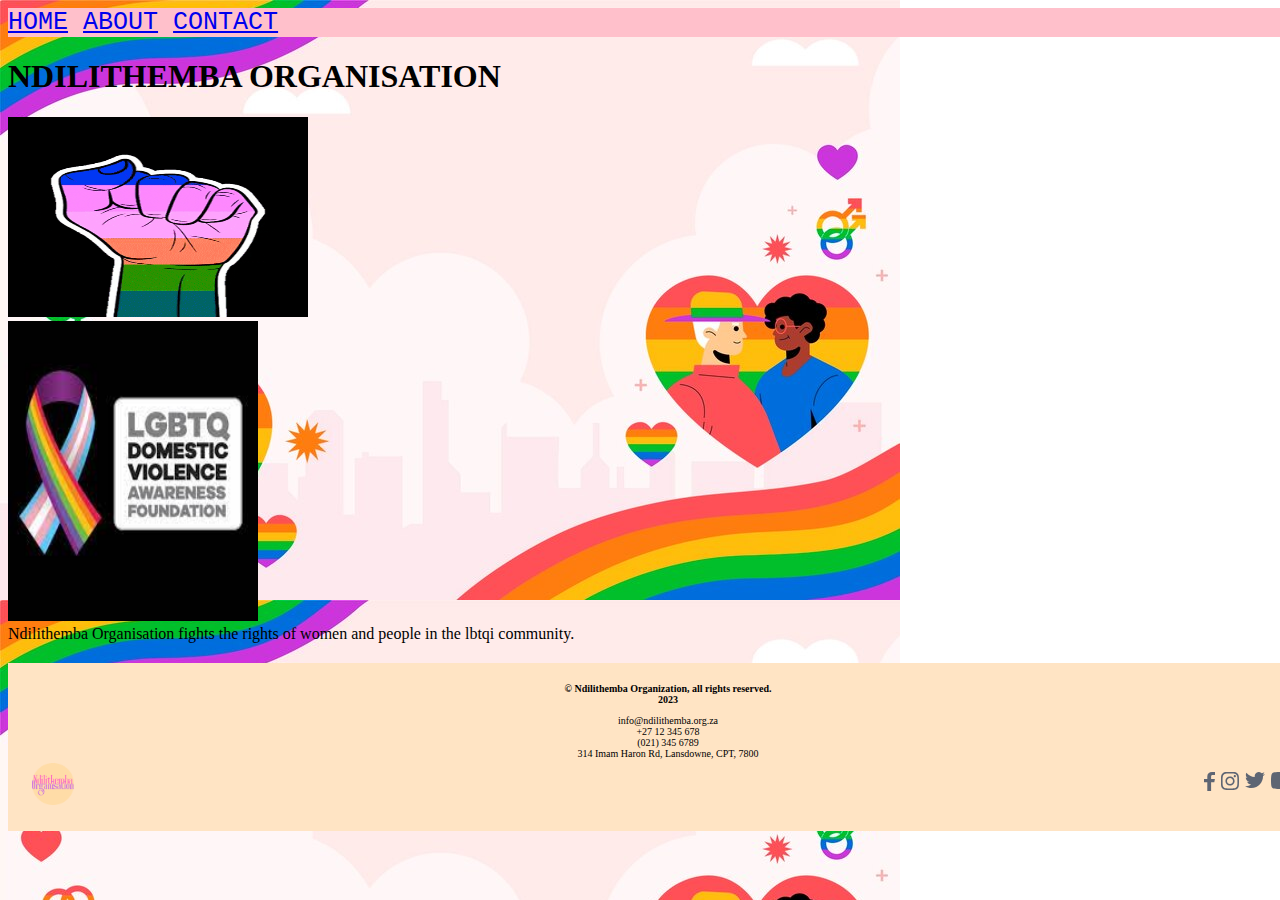
<file: index.html>
<!DOCTYPE html>
<html lang="en">
<head>
    <meta charset="UTF-8">
    <meta http-equiv="X-UA-Compatible" content="IE=edge">
    <meta name="viewport" content="width=device-width, initial-scale=1.0">
    <link rel="stylesheet" href="./style.css">
    <title>Ndilithemba Org</title>
    <link rel="icon" type="image/x-icon" href="./img/org_logo-removebg-preview.png">
</head>
<body>
        <div class="navbar">
            <a href="#" button class="custom-btn btn-1">HOME</a>
            <a href="#" button class="custom-btn btn-2">ABOUT</a>
            <a href="./contact-form/contact.html"" button class="custom-btn btn-3">CONTACT</a>
        </div>

        <div class="">
            <div class="grid-item">
                <h1>NDILITHEMBA ORGANISATION</h1>
                <img src="./img/pridehand.gif" alt="banner-img" class="banner-img">
                
            </div>
            </div>
            <div class="">
            <img src="./img/ribbion..jpg" alt="" class="img-1"></div>
            <div>Ndilithemba Organisation fights the rights of women and people in the lbtqi community.<br clear=left/></div>

            <a href=""></a>

            </div>

            <section class="footer">
                <footer>
                    <div>
                        <strong>
                            &copy Ndilithemba Organization, all rights reserved. <br>
                            2023 <br>
                        </strong>
            
                        <div class="footerDetail">
                            <a href="mailto: fake@email.com">info@ndilithemba.org.za</a><br>
                            <a href="tel: 0123456789">+27 12 345 678</a><br>
                            <a href="tel: 0123456789">(021) 345 6789</a><br>
                            314 Imam Haron Rd, Lansdowne, CPT, 7800
                        </div>
                    </div>
                    
                    <div class="logo">
                        <img src="./img/org_logo-removebg-preview.png" alt="ndilithemba org">
                    </div>
            
                    <div class="icons">
                        <a href="#"><img src="./img/facebook.svg" alt="facebook"></a>
                        <a href="#"><img src="./img/instagram.svg" alt="instagram"></a>
                        <a href="#"><img src="./img/twitter.svg" alt="twitter"></a>
                        <a href="#"><img src="./img/youtube.svg" alt="youtube"></a>
                    </div>
                </footer>
            </section>        
        </body>
</html>
</file>
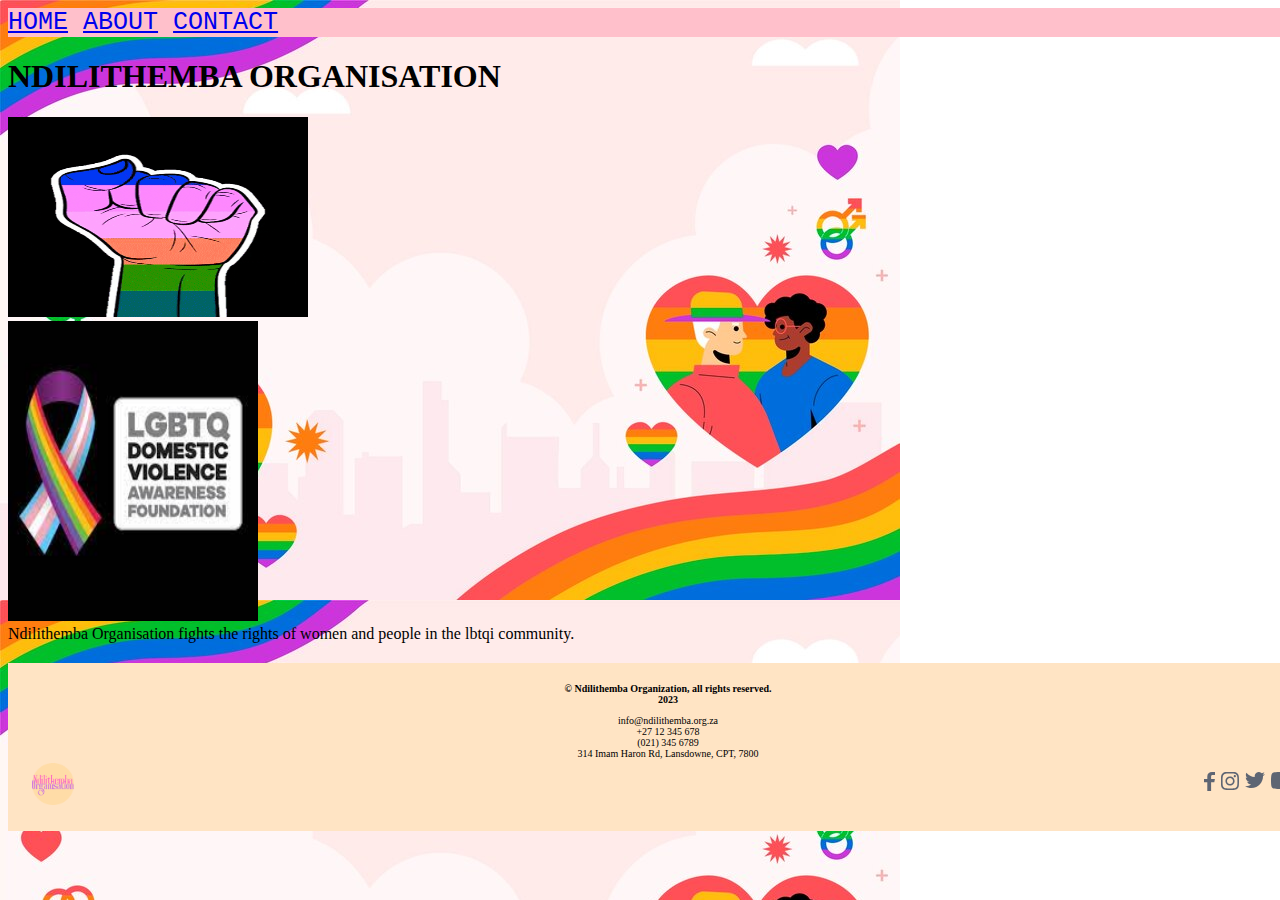
<file: home/index.html>
<!DOCTYPE html>
<html lang="en">
<head>
    <meta charset="UTF-8">
    <meta http-equiv="X-UA-Compatible" content="IE=edge">
    <meta name="viewport" content="width=device-width, initial-scale=1.0">
    <link rel="stylesheet" href="./style.css">
    <title>Ndilithemba Org</title>
    <link rel="icon" type="image/x-icon" href="../img/org_logo-removebg-preview.png">
</head>
<body>
        <div class="navbar">
            <a href="#" button class="custom-btn btn-1">HOME</a>
            <a href="#" button class="custom-btn btn-2">ABOUT</a>
            <a href="../contact-form/contact.html"" button class="custom-btn btn-3">CONTACT</a>
        </div>

        <div class="">
            <div class="grid-item">
                <h1>NDILITHEMBA ORGANISATION</h1>
                <img src="../img/pridehand.gif" alt="banner-img" class="banner-img">
                
            </div>
            </div>
            <div class="">
            <img src="../img/ribbion..jpg" alt="" class="img-1"></div>
            <div>Ndilithemba Organisation fights the rights of women and people in the lbtqi community.<br clear=left/></div>

            <a href=""></a>

            </div>

            <section class="footer">
                <footer>
                    <div>
                        <strong>
                            &copy Ndilithemba Organization, all rights reserved. <br>
                            2023 <br>
                        </strong>
            
                        <div class="footerDetail">
                            <a href="mailto: fake@email.com">info@ndilithemba.org.za</a><br>
                            <a href="tel: 0123456789">+27 12 345 678</a><br>
                            <a href="tel: 0123456789">(021) 345 6789</a><br>
                            314 Imam Haron Rd, Lansdowne, CPT, 7800
                        </div>
                    </div>
                    
                    <div class="logo">
                        <img src="../img/org_logo-removebg-preview.png" alt="ndilithemba org">
                    </div>
            
                    <div class="icons">
                        <a href="#"><img src="../img/facebook.svg" alt="facebook"></a>
                        <a href="#"><img src="../img/instagram.svg" alt="instagram"></a>
                        <a href="#"><img src="../img/twitter.svg" alt="twitter"></a>
                        <a href="#"><img src="../img/youtube.svg" alt="youtube"></a>
                    </div>
                </footer>
            </section>        
        </body>
</html>
</file>
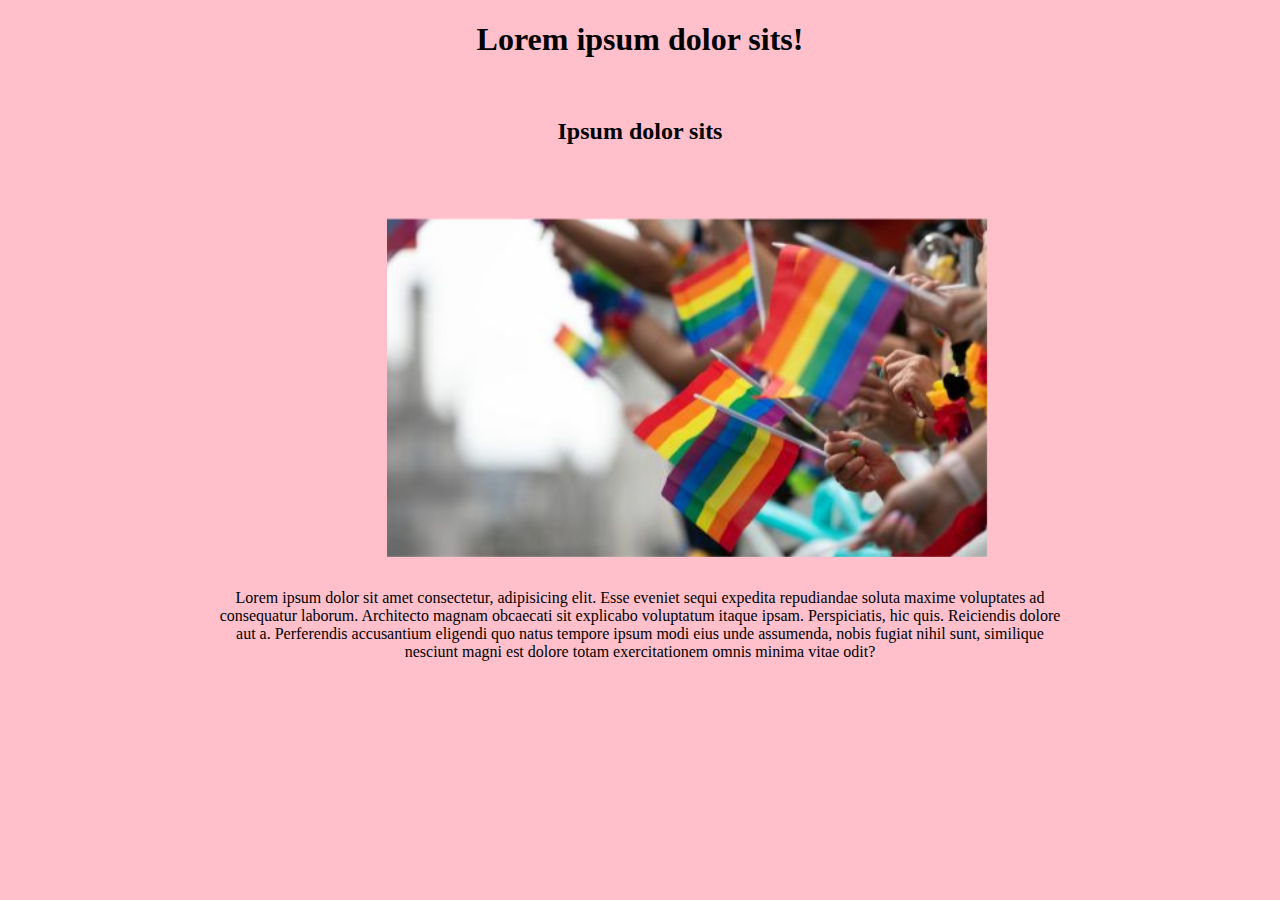
<file: assets/about.html>
<!DOCTYPE html>
<html lang="en">
  <head>
    <meta charset="UTF-8" />
    <meta http-equiv="X-UA-Compatible" content="IE=edge" />
    <meta name="viewport" content="width=device-width, initial-scale=1.0" />
    <link rel="stylesheet" href="./css/style.css" />
    <link rel="preconnect" href="https://fonts.googleapis.com">
    <link rel="preconnect" href="https://fonts.gstatic.com" crossorigin>
    <link href="https://fonts.googleapis.com/css2?family=Sigmar&display=swap" rel="stylesheet">
    <title>Document</title>
  </head>
  <body>
    <div class="heading">
        <h1>Lorem ipsum dolor sits!</h1>
        <br>
        <h2>Ipsum dolor sits</h2>
    </div>
    
    <br /><br /><br />
    <div class="container">
      <div class="f-card">
        <div class="f-card-inside">
          <div class="f-card-front">
            <img src="./images/LGBT_Intro.jpg" alt="LGBT_Intro" width="600px" />
          </div>
          <div class="f-card-back">
            <h1>Lorem ipsum dolor sit amet.</h1>
            <p>
              Lorem ipsum dolor sit amet consectetur adipisicing elit.Lorem
              ipsum dolor sit amet consectetur adipisicing elit.
            </p>
            <p>
              Lorem ipsum dolor sit amet consectetur adipisicing elit.Lorem
              ipsum dolor sit amet consectetur adipisicing elit.
            </p>
            <p>
              Lorem ipsum dolor sit amet consectetur adipisicing elit.Lorem
              ipsum dolor sit amet consectetur adipisicing elit.
            </p>
          </div>
        </div>
      </div>
    </div>
<br><br><br>
<div class="paragraph">
    <p>Lorem ipsum dolor sit amet consectetur, adipisicing elit. Esse eveniet sequi expedita repudiandae soluta maxime voluptates ad consequatur laborum. Architecto magnam obcaecati sit explicabo voluptatum itaque ipsam. Perspiciatis, hic quis.
    Reiciendis dolore aut a. Perferendis accusantium eligendi quo natus tempore ipsum modi eius unde assumenda, nobis fugiat nihil sunt, similique nesciunt magni est dolore totam exercitationem omnis minima vitae odit?</p>
    
</div>
   

</html>
</file>
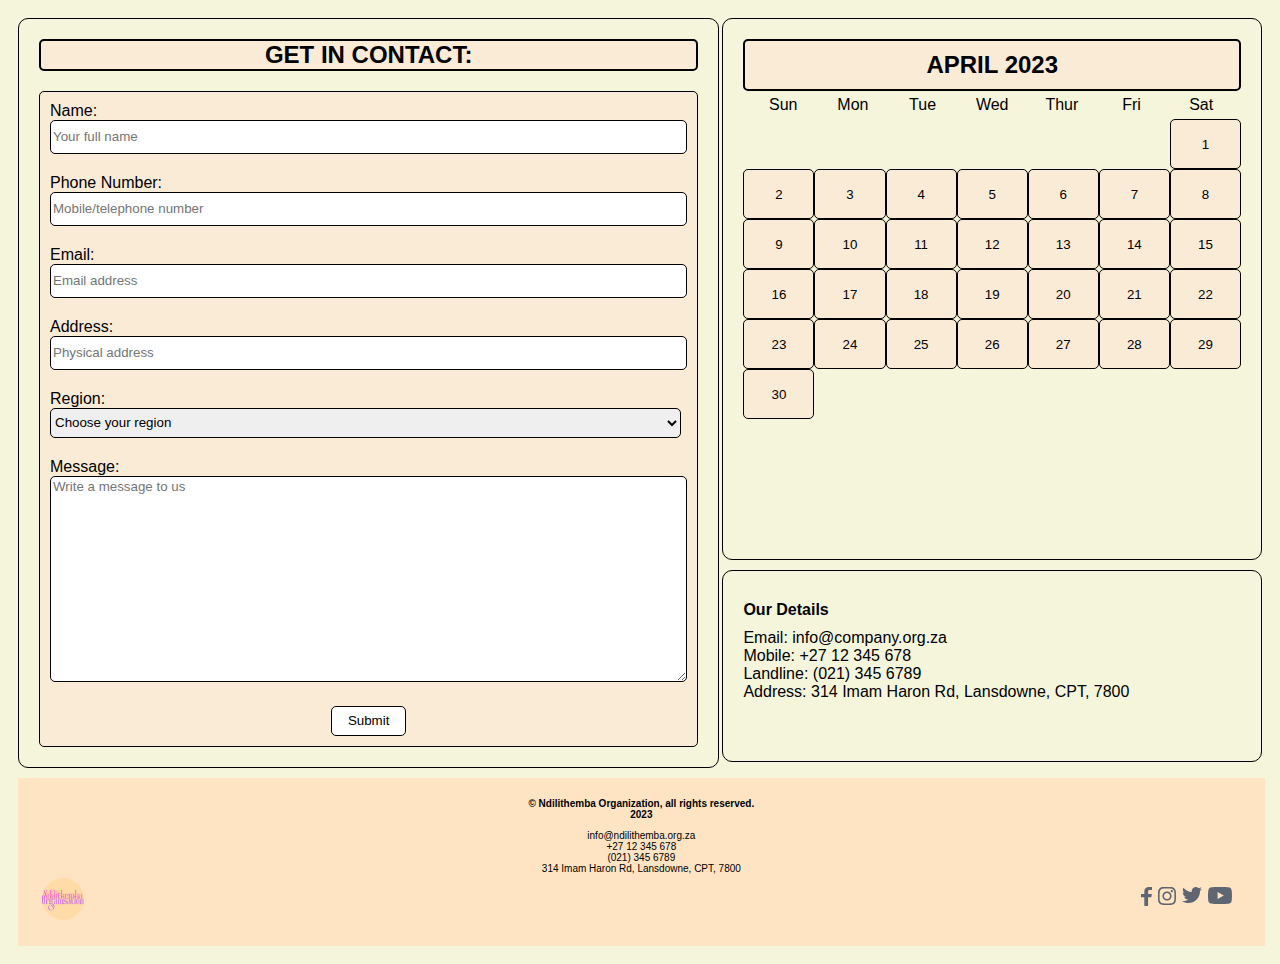
<file: contact-form/contact.html>
<!DOCTYPE html>
<html lang="en">
<head>
    <meta charset="UTF-8">
    <meta http-equiv="X-UA-Compatible" content="IE=edge">
    <meta name="viewport" content="width=device-width, initial-scale=1.0">
    <title>Contact Us</title>
    <link rel="icon" type="image/x-icon" href="../img/org_logo-removebg-preview.png">
    <link rel="stylesheet" href="./contactStyle.css">
</head>
<body>
    <section class="contactForm">
        <h2>Get In Contact:</h2>

        <form action="https://formspree.io/f/mdovyjge" method="POST">

            <div>
                <label for="name">
                    Name:
                    <input type="text" name="fullName" placeholder="Your full name">
                </label>
            </div>

            <div>
                <label for="contactNum">
                    Phone Number:
                    <input type="tel" name="contactNum" placeholder="Mobile/telephone number">
                </label>
            </div>

            <div>
                <label for="email">
                    Email:
                    <input type="email" name="email" placeholder="Email address">
                </label>
            </div>

            <div>
                <label for="address">
                    Address:
                    <input type="text" name="address" placeholder="Physical address">
                </label>
            </div>

            <div>
                <label for="region">
                    Region:
                    <select name="region" id="region">
                        <option value="" disabled selected hidden>Choose your region</option>
                        <option value="">Eastern Cape</option>
                        <option value="">Free State</option>
                        <option value="">Gauteng</option>
                        <option value="">KwaZulu-Natal</option>
                        <option value="">Limpopo</option>
                        <option value="">Mpumalanga</option>
                        <option value="">Northern Cape</option>
                        <option value="">North West</option>
                        <option value="">Western Cape</option>
                    </select>
                </label>
            </div>

            <div>
                <label>
                    Message:
                    <textarea name="message" placeholder="Write a message to us"></textarea>
                </label>
            </div>

            <div>
               <button type="submit">Submit</button> 
            </div>            
        </form>
    </section>

    <section class="calendar">
        <div class="month">
            <h2>April 2023</h2>
        </div>

        <div class="day-of-week">
            <div>Sun</div>
            <div>Mon</div>
            <div>Tue</div>
            <div>Wed</div>
            <div>Thur</div>
            <div>Fri</div>
            <div>Sat</div>
        </div>

        <div class="grid-date">
            <button> <time datetime="2023-04-01">1</time> </button>
            <button> <time datetime="2023-04-02">2</time> </button>
            <button> <time datetime="2023-04-03">3</time> </button>
            <button> <time datetime="2023-04-04">4</time> </button>
            <button> <time datetime="2023-04-05">5</time> </button>
            <button> <time datetime="2023-04-06">6</time> </button>
            <button> <time datetime="2023-04-07">7</time> </button>
            <button> <time datetime="2023-04-08">8</time> </button>
            <button> <time datetime="2023-04-09">9</time> </button>
            <button> <time datetime="2023-04-10">10</time> </button>
            <button> <time datetime="2023-04-11">11</time> </button>
            <button> <time datetime="2023-04-12">12</time> </button>
            <button> <time datetime="2023-04-13">13</time> </button>
            <button> <time datetime="2023-04-14">14</time> </button>
            <button> <time datetime="2023-04-15">15</time> </button>
            <button> <time datetime="2023-04-16">16</time> </button>
            <button> <time datetime="2023-04-17">17</time> </button>
            <button> <time datetime="2023-04-18">18</time> </button>
            <button> <time datetime="2023-04-19">19</time> </button>
            <button> <time datetime="2023-04-20">20</time> </button>
            <button> <time datetime="2023-04-21">21</time> </button>
            <button> <time datetime="2023-04-22">22</time> </button>
            <button> <time datetime="2023-04-23">23</time> </button>
            <button> <time datetime="2023-04-24">24</time> </button>
            <button> <time datetime="2023-04-25">25</time> </button>
            <button> <time datetime="2023-04-26">26</time> </button>
            <button> <time datetime="2023-04-27">27</time> </button>
            <button> <time datetime="2023-04-28">28</time> </button>
            <button> <time datetime="2023-04-29">29</time> </button>
            <button> <time datetime="2023-04-30">30</time> </button>
        </div>
    </section>

    <section class="details">
        <div>
            <h4>Our Details</h4>

            Email: <a href="mailto: fake@email.com">info@company.org.za</a><br>
            Mobile: <a href="tel: 0123456789">+27 12 345 678</a><br>
            Landline: <a href="tel: 0123456789">(021) 345 6789</a><br>
            Address: 314 Imam Haron Rd, Lansdowne, CPT, 7800
        </div>
    </section>

    <section class="footer">
        <footer>
            <div>
                <strong>
                    &copy Ndilithemba Organization, all rights reserved. <br>
                    2023 <br>
                </strong>
    
                <div class="footerDetail">
                    <a href="mailto: fake@email.com">info@ndilithemba.org.za</a><br>
                    <a href="tel: 0123456789">+27 12 345 678</a><br>
                    <a href="tel: 0123456789">(021) 345 6789</a><br>
                    314 Imam Haron Rd, Lansdowne, CPT, 7800
                </div>
            </div>
            
            <div class="logo">
                <img src="../img/org_logo-removebg-preview.png" alt="ndilithemba org">
            </div>
    
            <div class="icons">
                <a href="#"><img src="../img/facebook.svg" alt="facebook"></a>
                <a href="#"><img src="../img/instagram.svg" alt="instagram"></a>
                <a href="#"><img src="../img/twitter.svg" alt="twitter"></a>
                <a href="#"><img src="../img/youtube.svg" alt="youtube"></a>
            </div>
        </footer>
    </section>
</body>
</html>
</file>
<file: style.css>
body{
    background-image:url("../img/pride img.jpg");
    background-repeat:no-repeat repeat; 
    background-position: cover;
    text: black;
    width: 100%;
}

.h1{
    text-align: center;
    text:purple;
}



.navbar{
    overflow: hidden;
    background-color: pink;
    font-family: 'Courier New', Courier, monospace;
    font-size: 25px;
    max-width: 150%;
}

.banner-img{
    width:300px ;
    height: 200px;
    text-align: center;
}
.img-1{
    width: 250px;
    height: 300px;
    text-align:left;
}

.container {
    background-image:url("..img/pride img.jpg");
}





footer {
    width: 100%;
}

.footer {
    font-size: 10px;
    text-align: center;
    padding: 20px;
    margin-top: 20px;
    background-color: bisque;
    display: flex;
    width: 100%;
    align-items: center;
    justify-content: center;
}

.footer .icons {
    display: flex;
    padding: 10px;
    float: right;
}

.footer .icons img {
    padding: 3px;
}

.logo {
    float: left;
}

.logo img {
    width: 50px;
}

.footerDetail {
    padding-top: 10px;
}

.footerDetail a {
    color: black;
    text-decoration: none;
}

.footerDetail a:hover {
    color: rgba(0, 0, 0, 0.6);
}
</file>
<file: home/style.css>
body{
    background-image:url("../img/pride img.jpg");
    background-repeat:no-repeat repeat; 
    background-position: cover;
    text: black;
    width: 100%;
}

.h1{
    text-align: center;
    text:purple;
}



.navbar{
    overflow: hidden;
    background-color: pink;
    font-family: 'Courier New', Courier, monospace;
    font-size: 25px;
    max-width: 150%;
}

.banner-img{
    width:300px ;
    height: 200px;
    text-align: center;
}
.img-1{
    width: 250px;
    height: 300px;
    text-align:left;
}

.container {
    background-image:url("..img/pride img.jpg");
}





footer {
    width: 100%;
}

.footer {
    font-size: 10px;
    text-align: center;
    padding: 20px;
    margin-top: 20px;
    background-color: bisque;
    display: flex;
    width: 100%;
    align-items: center;
    justify-content: center;
}

.footer .icons {
    display: flex;
    padding: 10px;
    float: right;
}

.footer .icons img {
    padding: 3px;
}

.logo {
    float: left;
}

.logo img {
    width: 50px;
}

.footerDetail {
    padding-top: 10px;
}

.footerDetail a {
    color: black;
    text-decoration: none;
}

.footerDetail a:hover {
    color: rgba(0, 0, 0, 0.6);
}
</file>
<file: assets/css/style.css>
*{
  text-align: center;
 }
 body {
  font-family: 'Castoro Titling', cursive;
  background-color: pink;
  }
 .container{
   padding-left: 30%;
  }
  .f-card{
    background-color:transparent ;
    width: 600px;
    height: 300px;
    perspective: 1000px;   
  }
  
  .f-card-inside {
    position: relative;
    width: 100%;
    height: 100%;
    text-align: center;
    transition: transform 0.6s;
    transform-style: preserve-3d;
  }
  
  .f-card:hover .f-card-inside {
    transform: rotateY(180deg);
  }
  
  .f-card-front,.f-card-back {
    position: absolute;
    width: 100%;
    height: 100%;
    -webkit-backface-visibility: hidden;
    backface-visibility: hidden;
  }

  .f-card-back {
    background-color: pink;
    color:black;
    transform: rotateY(180deg); 
  }

  .paragraph {
   padding-left: 200px;
   padding-right: 200px;
  }


/* On screens that are 992px wide or less, go from four columns to
two columns */
@media screen and (max-width: 800px) {
  .heading {
 padding-left: 170px;
  font-size: small;
  }
.f-card {
  width: 100%;
}
.f-card-back {
  width: 200%;
}
.paragraph {
  width:80%;
  padding-left: 40%;
  margin-top: 20%;
}
  }
</file>
<file: contact-form/contactStyle.css>
body {
    padding: 10px;
    font-family: Arial, Helvetica, sans-serif;
    background-color: beige;
}

.contactForm {
    margin-bottom: 10px;
    padding: 20px;
    border: 1px solid;
    border-radius: 10px;
    text-align: center;
    width: 53%;
    height: auto;
    float: left;
}

.contactForm h2 {
    border: 2px solid;
    border-radius: 5px;
    margin-top: 0;
    text-transform: uppercase;
    background-color: antiquewhite;
}

.contactForm label {
    display: inline-block;
    text-align: left;
    width: 100%;
}

.contactForm div {
    padding: 10px;
}

.contactForm form {
    border: 1px solid;
    border-radius: 5px;
    background-color: antiquewhite;
}

.contactForm input, select, textarea {
    font-family: Arial, Helvetica, sans-serif;
    border: 1px solid;
    border-radius: 5px;
    width: 99%;
    height: 30px;
}

.contactForm textarea {
    width: 99%;
    height: 200px;
}

.contactForm button {
    border: 1px solid;
    background-color: white;
    border-radius: 5px;
    width: 75px;
    height: 30px;
}

.contactForm button:hover {
    color: rgba(0, 0, 0, 0.6);
}

.day-of-week, .grid-date {
    display: grid;
    grid-template-columns: repeat(7, 1fr);
}

.calendar {
    margin: 0;
    margin-bottom: 10px;
    padding: 20px;
    border: 1px solid;
    border-radius: 10px;
    width: 40%;
    height: 500px;
    float: right;
}

.month h2 {
    margin: 0;
    padding: 10px;
    text-align: center;
    text-transform: uppercase;
    border: 2px solid;
    border-radius: 5px;
    background-color: antiquewhite;
    
}

.day-of-week {
    padding: 5px;
    text-align: center;
}

.grid-date button {
    border: 1px solid;
    border-radius: 5px;
    background-color: antiquewhite;
    width: 100%;
    height: 50px;
}

.grid-date button:first-child {
    grid-column: 7;
}

.grid-date button:hover {
    color: rgba(0, 0, 0, 0.6);
}

.details {
    margin-top: 0;
    margin-bottom: 10px;
    padding: 20px;
    border: 1px solid;
    border-radius: 10px;
    width: 40%;
    height: 150px;
    float: right;
}

.details h4 {
    margin: 0;
    padding: 10px 0;
}

.details a {
    color: black;
    text-decoration: none;
}

.details a:hover {
    color: rgba(0, 0, 0, 0.6);
}

footer {
    width: 100%;
}

.footer {
    font-size: 10px;
    text-align: center;
    padding: 20px;
    margin-top: 20px;
    background-color: bisque;
    display: flex;
    width: 97%;
    align-items: center;
    justify-content: center;
}

.footer .icons {
    display: flex;
    padding: 10px;
    float: right;
}

.footer .icons img {
    padding: 3px;
}

.logo {
    float: left;
}

.logo img {
    width: 50px;
}

.footerDetail {
    padding-top: 10px;
}

.footerDetail a {
    color: black;
    text-decoration: none;
}

.footerDetail a:hover {
    color: rgba(0, 0, 0, 0.6);
}

@media screen and (max-width: 992px) {
    .contactForm, .calendar, .details, .footer {
        width: 95%;
        float: none;
        text-align: center;
    }
}

@media screen and (max-width: 600px) {
    .contactForm, .calendar, .details, .footer {
        width: 85%;
        float: none;
        text-align: center;
    }
}
</file>
